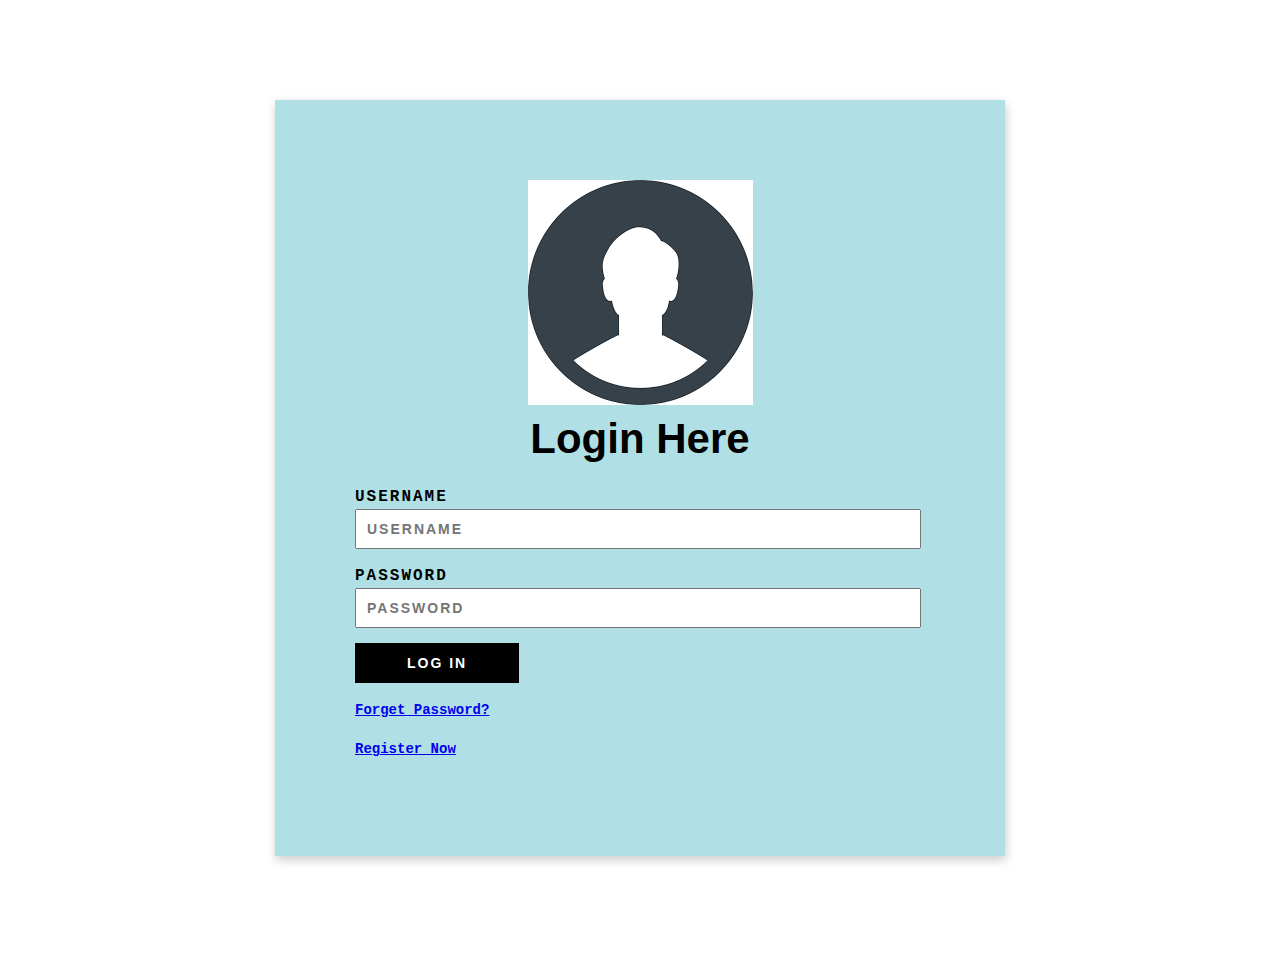
<file: index.html>
<!DOCTYPE html>
<html lang="en">
<head>
	<meta charset="UTF-8">
	<meta name="viewport" content="width=device-width, initial-scale=1.0">
	<title>Log In</title>

	<!-- style.css linking here -->
	<link rel="stylesheet" href="css/style.css">


</head>
<body>

	<section class="container">
		<div class="login-box">

			<div class="logo">
				<img src="images/logo.png">
			</div>

			<h1>Login Here</h1>
		<form action="" class="main-from">
			
			<div class="form-group">
			    <label for="">Username</label>
			    <input type="text" placeholder="Username" class="form-control">
			</div>

			<div class="form-group">
			    <label for="">Password</label>
			    <input type="Password" placeholder="Password" class="form-control">
			</div>

			<div class="form-group">
			   <button type="button" class="btn">Log In</button>
			</div>

			<div class="form-group">
				<a href="Forgetpassword.html"><b>Forget Password?</b></a>
			</div>

			<div class="form-group">
				<a href="Register.html"><b>Register Now</b></a>
			</div>


		</form>	
		</div>
	</section>
	
</body>
</html>
</file>
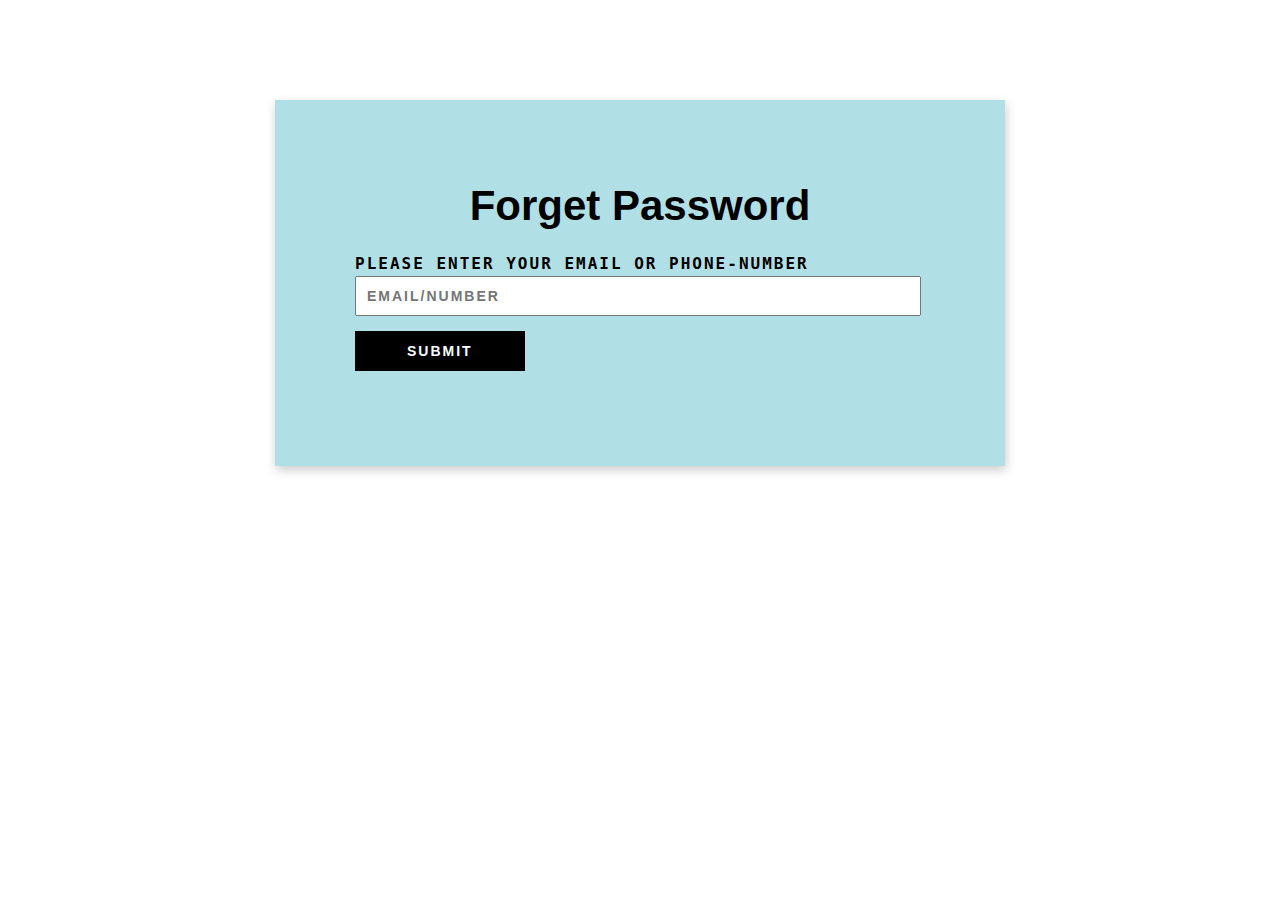
<file: Forgetpassword.html>
<!DOCTYPE html>
<html lang="en">
<head>
	<meta charset="UTF-8">
	<meta name="viewport" content="width=device-width, initial-scale=1.0">
	<title>Forget Password</title>

	<!-- style.css linking here -->
	<link rel="stylesheet" href="css/style.css">


</head>
<body>

	<section class="container">
		<div class="login-box">


			<h1>Forget Password</h1>
		<form action="" class="main-from">
			<div class="form-group">
				<label for="">Please enter your email or phone-number</label>
				<input type="text" placeholder="email/number" class="form-control">
			</div>

			<div class="form-group">
				<button type="button" class="btn">Submit</button>
			</div>
			
	

		</form>	
		</div>
	</section>
	
</body>
</html>
</file>
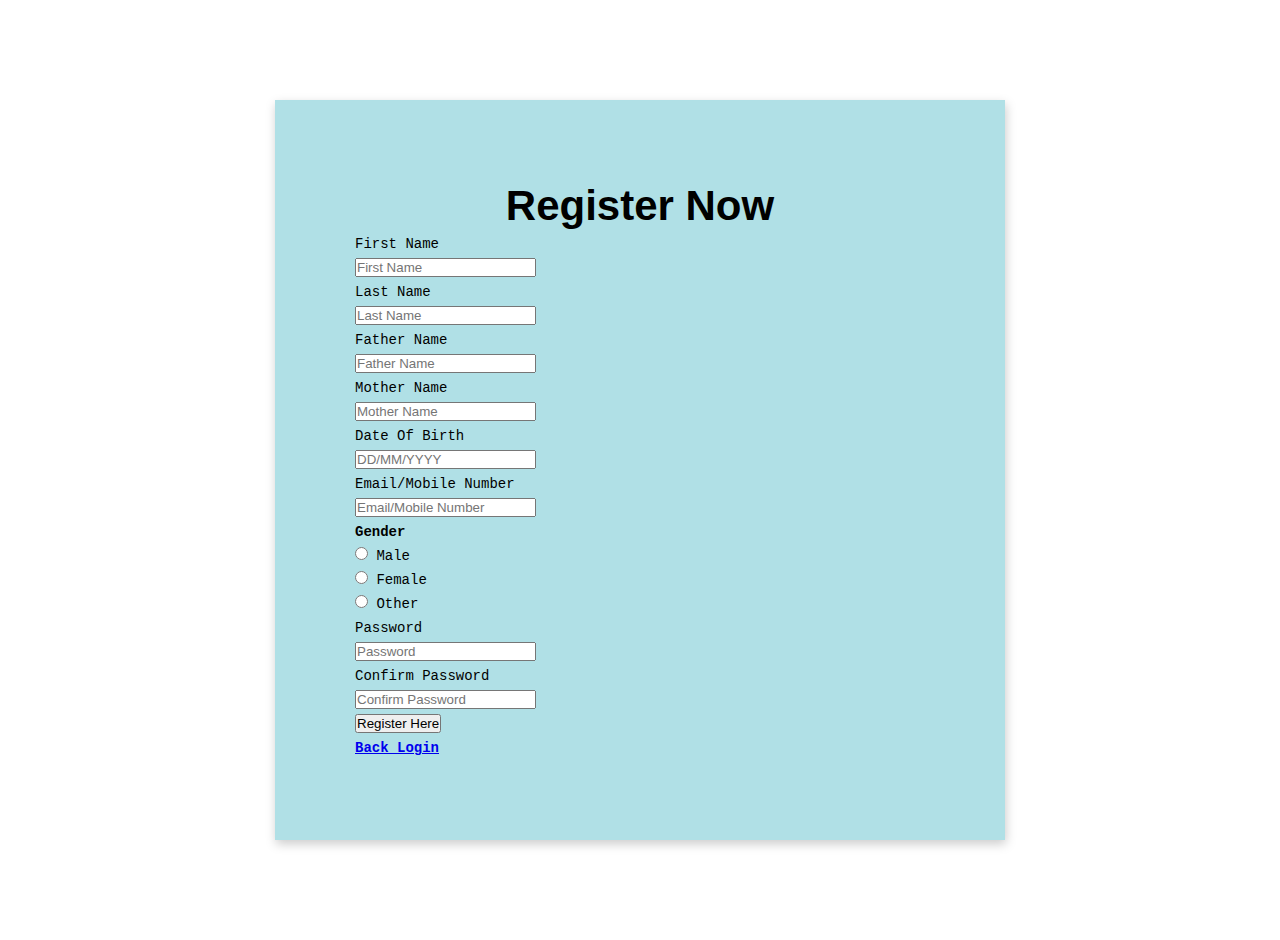
<file: Register.html>
<!DOCTYPE html>
<html lang="en">
<head>
	<meta charset="UTF-8">
	<meta name="viewport" content="width=device-width, initial-scale=1.0">
	<title>Login_Register</title>

	<!-- style.css linking here -->
	<link rel="stylesheet" href="css/style.css">
</head>
<body>
<section class = "container">
  <div class = "login-box">
			<h1>Register Now</h1>
	    <form action = ""class = "main-form">

				<div class = "form-group">
					    <label for="">First Name </label><br>
					    <input type="text" placeholder="First Name" class = "form-control">
					
				</div> 

				<div class = "form-group">
					    <label for="">Last Name</label><br>
					    <input type="text" placeholder="Last Name" class = "form-control">
				</div>

				<div class = "form-group">
					    <label for="">Father Name</label><br>
					    <input type="text" placeholder="Father Name" class = "form-control">
					
				</div> 

				<div class = "form-group">
					    <label for="">Mother Name </label><br>
					    <input type="text" placeholder="Mother Name" class = "form-control">
					
				</div> 

				<div class="form-group">
					<label for="">Date Of Birth</label><br>
					<input type="text" placeholder="DD/MM/YYYY" class="form-control">
				</div>

				<div class = "form-group">
					    <label for="">Email/Mobile Number </label><br>
					    <input type="text" placeholder="Email/Mobile Number" class = "form-control">
					
				</div> 

				<div class="box">
					 <label for=""><b>Gender</b></label><br>
					<input type="radio" id="male" name="gender" value="male">
                    <label for="male">Male</label><br>
                    <input type="radio" id="female" name="gender" value="female">
                    <label for="female">Female</label><br>
                    <input type="radio" id="other" name="gender" value="other">
                    <label for="other">Other</label>
				</div>

				<div class = "form-group">
					    <label for="">Password </label><br>
					    <input type="Password" placeholder="Password" class = "form-control">
					
				</div> 

				<div class = "form-group">
					    <label for="">Confirm Password </label><br>
					    <input type="Password" placeholder="Confirm Password" class = "form-control">
					
				</div> 

				<div class = "form-group">
					    <button type="button" class = "btn">Register Here</button>
				</div>

				<div class = "form-group">
					    <a href="index.html"><b>Back Login</b></a>
				</div>
				
		</form>
			



  </div>
</section>
	
</body>
</html>
</file>
<file: css/style.css>
*{
	padding: 0;
	margin: 0;
}

body{
	font-family: monospace;
	font-size: 14px;
	line-height: 24px;
}

h1, h2, h3, h4, h5, h6{
	font-family: sans-serif;
}

/* Login Page Code start */

.container{
	width: 1140px;
	margin: 100px auto;
}
.login-box{
	width: 50%;
	margin: 50px auto;
	padding: 80px;
	background: #B0E0E6;
	box-shadow: 1px 4px 10px #ccc;
}
.login-box .logo{
	width: 100%;
	text-align: center;
}
.login-box h1{
	font-size: 42px;
	line-height: 52px;
	text-align: center;
	text-transform: capitalize;
}
.main-from{
	width: 100%;
	margin: 20px 0px 0px 0px;
}
.main-from .form-group{
	width: 95%;
	margin: 15px 0px;
}
.main-from .form-group label{
	font-size: 16px;
	text-transform: uppercase;
	letter-spacing: 2px;
	font-weight: 700;
	display: block;
}
.main-from .form-group .form-control{
	width: 100%;
	padding: 10px;
	font-size: 14px;
	font-weight: 700;
	letter-spacing: 2px;
	text-transform: uppercase;
}
.main-from .form-group .btn{
	font-size: 14px;
	font-weight: 700;
	letter-spacing: 2px;
	text-transform: uppercase;
	padding: 10px 50px;
	color: #fff;
	background: #000;
	border: 2px solid #000;
}
</file>
